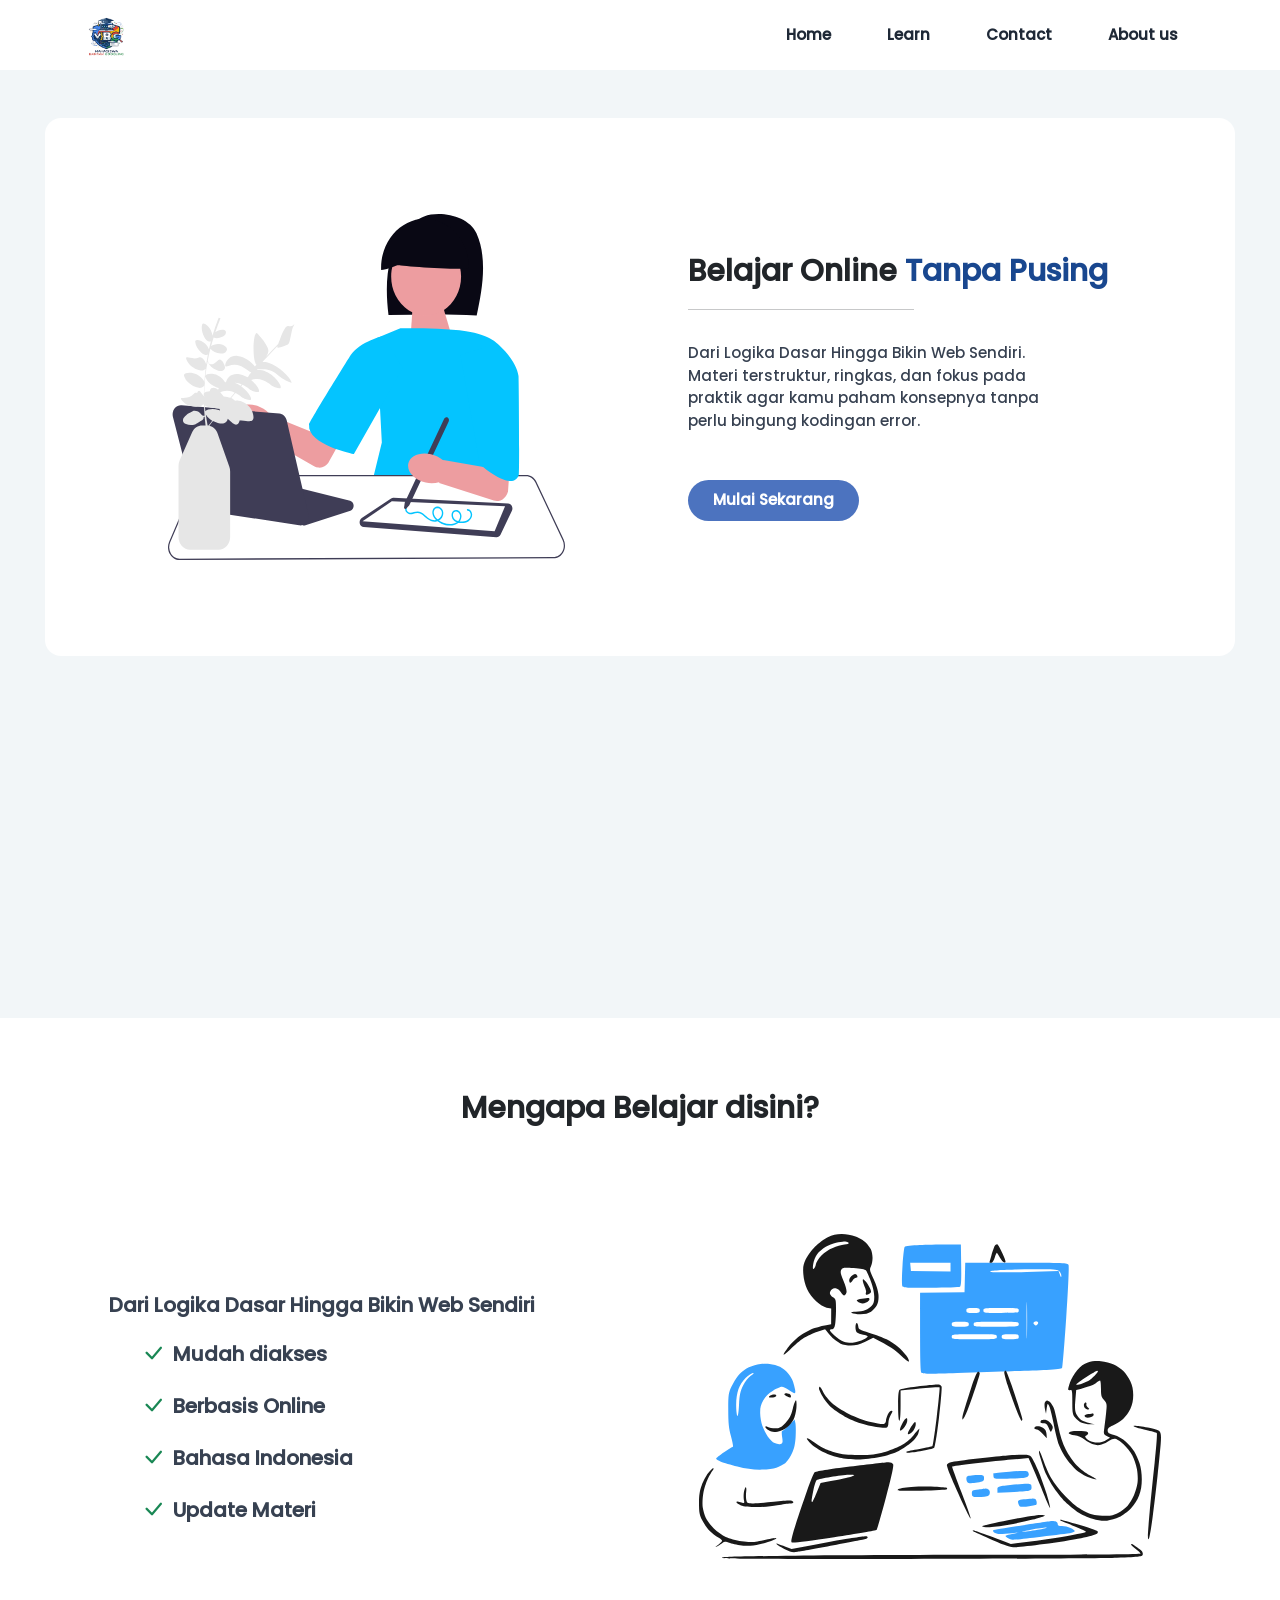
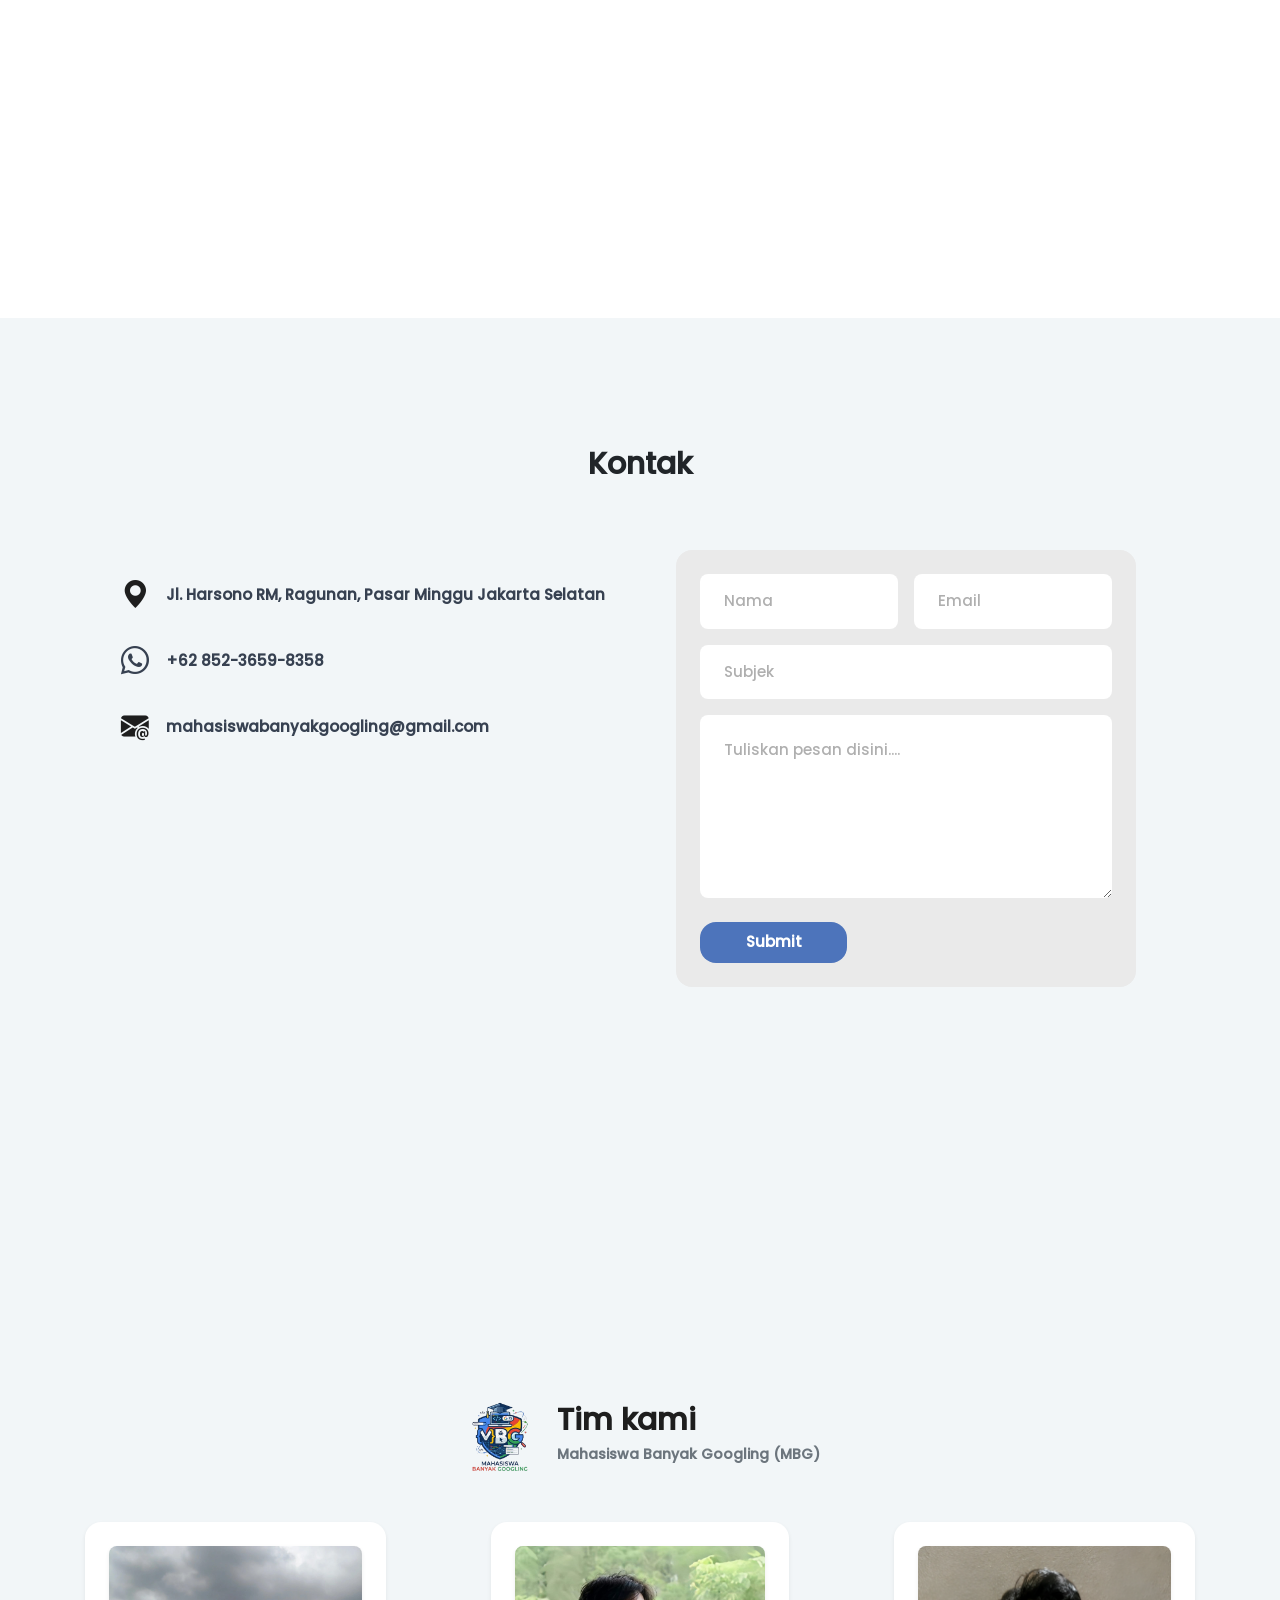
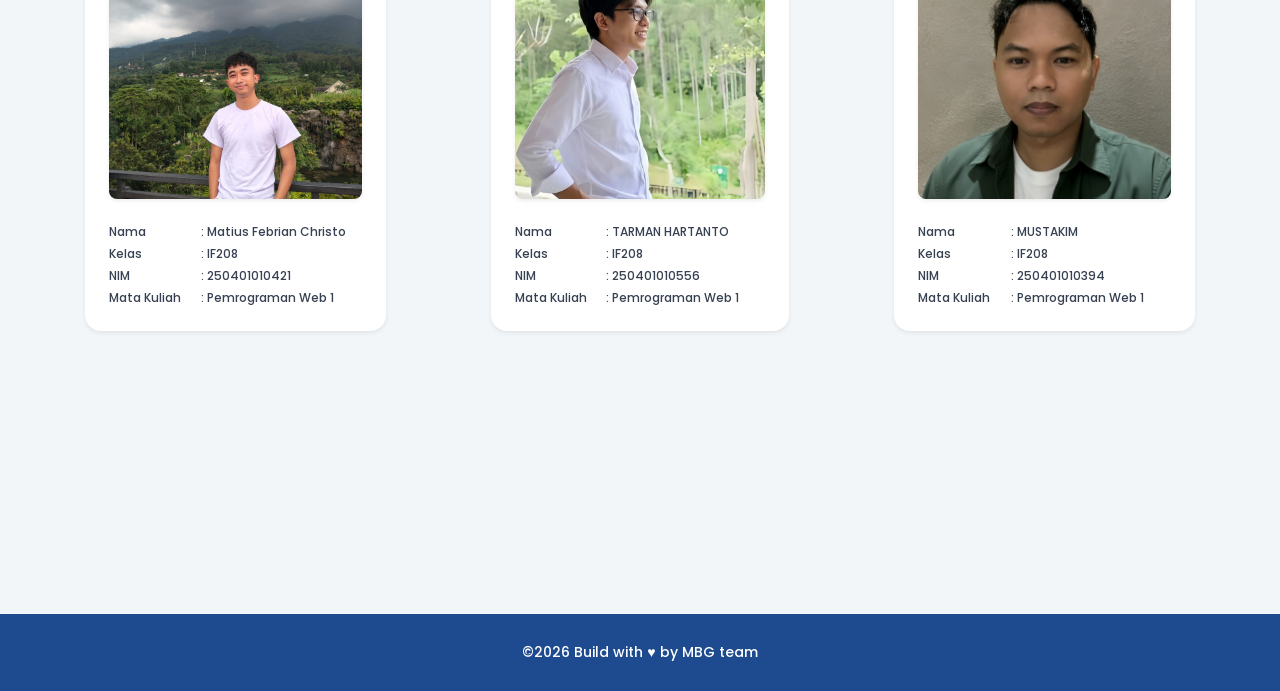
<file: index.html>
<!doctype html>
<html lang="en">

    <head>
        <meta charset="utf-8">
        <meta name="viewport" content="width=device-width, initial-scale=1">
        <title>MBG - Belajar Online Tanpa Pusing!</title>
        <link href="https://cdn.jsdelivr.net/npm/bootstrap@5.3.8/dist/css/bootstrap.min.css" rel="stylesheet"
            integrity="sha384-sRIl4kxILFvY47J16cr9ZwB07vP4J8+LH7qKQnuqkuIAvNWLzeN8tE5YBujZqJLB" crossorigin="anonymous">
        <link rel="stylesheet" href="https://cdn.jsdelivr.net/npm/bootstrap-icons@1.11.3/font/bootstrap-icons.min.css">

        <link rel="stylesheet" href="assets/css/custom.css">

    </head>

    <body>
        <!-- Modal Submit-->
        <div class="modal fade" id="exampleModal" tabindex="-1" aria-labelledby="exampleModalLabel" aria-hidden="true">
        <div class="modal-dialog">
            <div class="modal-content">
            <div class="modal-header">
                <h1 class="modal-title fs-5" id="exampleModalLabel">Perhatian</h1>
                <button type="button" class="btn-close" data-bs-dismiss="modal" aria-label="Close"></button>
            </div>
            <div class="modal-body">
                <p>Mohon lengkapi form terlebih dahulu.</p>
            </div>
            <div class="modal-footer">
                <button type="button" class="btn btn-secondary" data-bs-dismiss="modal">Close</button>
            </div>
            </div>
        </div>
        </div>


        <!-- NAVBAR -->
        <nav class="navbar navbar-expand-lg bg-body-tertiary" style="background-color: white!important;">
            <div class="container">
                <a class="navbar-brand" href="#">
                    <img src="assets/gambar/Logo_MBG.png" alt="Bootstrap" width="50" height="44">
                </a>
                <button class="navbar-toggler" type="button" data-bs-toggle="collapse"
                    data-bs-target="#navbarSupportedContent" aria-controls="navbarSupportedContent" aria-expanded="false"
                    aria-label="Toggle navigation">
                    <span class="navbar-toggler-icon"></span>
                </button>
                <div class="collapse navbar-collapse" id="navbarSupportedContent">
                    <ul class="navbar-nav gap-3 ms-auto mb-2 mb-lg-0">
                        <li class="nav-item">
                            <a class="nav-link" aria-current="page" href="#home">Home</a>
                        </li>
                        <li class="nav-item">
                            <a class="nav-link" aria-current="page" href="learn.html">Learn</a>
                        </li>
                        <li class="nav-item">
                            <a class="nav-link" aria-current="page" href="#kontak">Contact</a>
                        </li>
                        <li class="nav-item">
                            <a class="nav-link" aria-current="page" href="#about">About us</a>
                        </li>
                    </ul>
                </div>
            </div>
        </nav>


        <!-- Konten -->
        <main>

            <!-- HOME -->
            <div id="home" class="mt-5">

                <!-- card belajar online -->
                <div class="bg-white mb-5 mb-md-0 d-flex justify-content-center align-items-center h-100 rounded-4 p-md-5">
                    <div class="row g-0 align-items-center">

                        <!-- Gambar sebelah kiri -->
                        <div class="col-md-6 text-center p-5">
                            <img src="assets/gambar/icon-learning.svg" class="img-fluid object-fit-cover"
                                style="width:397px" alt="Gambar">
                        </div>

                        <!-- Teks dan tombol sebelah kanan -->
                        <div class="col-md-6 p-5">
                            <div class="card-body">
                                <h2 class="card-title">Belajar Online <span style="color: #19478F;">Tanpa Pusing</span></h2>
                                <hr class="my-3 opacity-25" style="width: 50%;">
                                <p class="card-text py-3 text-gray">
                                    Dari Logika Dasar Hingga Bikin Web Sendiri. Materi terstruktur, ringkas, dan fokus pada
                                    praktik agar kamu paham konsepnya tanpa perlu bingung kodingan error.
                                </p>

                                <a href="learn.html"
                                    class="btn btn-warna text-white rounded-pill px-4 py-2 mt-3 btn-start-now">
                                    Mulai Sekarang
                                </a>
                            </div>
                        </div>

                    </div>
                </div>
            </div>

            <!-- KENAPA BELAJAR DISINI -->
            <div id="reason">
                <div class="pt-5 py-5">
                    <div class="row g-0 align-items-center py-4">
                        <div class="col-md-12 text-center mb-5">
                            <h3>Mengapa Belajar disini?</h3>
                        </div>

                        <!-- text -->
                        <div class="d-flex align-items-center mt-5 px-md-5 flex-md-row flex-column">
                            <div class="mt-4 col-md-6 col-sm-12 content">
                                <div class="align-items-left">
                                    <p class="fw-semibold mb-3">
                                        Dari Logika Dasar Hingga Bikin Web Sendiri
                                    </p>

                                    <ul class="text-left mb-0 fw-semibold">
                                        <li class="d-flex align-items-center mb-3">
                                            <i class="bi bi-check-lg text-success fs-4 me-2"></i>
                                            <span>Mudah diakses</span>
                                        </li>

                                        <li class="d-flex align-items-center mb-3">
                                            <i class="bi bi-check-lg text-success fs-4 me-2"></i>
                                            <span>Berbasis Online</span>
                                        </li>

                                        <li class="d-flex align-items-center mb-3">
                                            <i class="bi bi-check-lg text-success fs-4 me-2"></i>
                                            <span>Bahasa Indonesia</span>
                                        </li>

                                        <li class="d-flex align-items-center">
                                            <i class="bi bi-check-lg text-success fs-4 me-2"></i>
                                            <span>Update Materi</span>
                                        </li>
                                    </ul>
                                </div>
                            </div>


                            <!-- gambar icon -->
                            <div class="text-center col-md-6 mt-5 mt-md-0">
                                <img src="assets/gambar/teamwork.svg" class="img-fluid object-fit-cover"
                                    style="width:462px;" alt="Gambar">
                            </div>
                        </div>

                    </div>
                </div>
            </div>

            <!-- KONTAK -->
            <div class="kontak px-md-5 mx-sm-4 px-2" id="kontak">
                <div class="kontak-title mt-5 py-4 px-md-5">
                    <h3 class="mb-5 mt-5 pt-2">Kontak</h3>
                    <div class="row mt-5">
                        <div class="col-md-6 mb-5 mb-md-0">
                            <div class="d-flex flex-column gap-4 fw-semibold text-gray text-small">
                                <!-- Alamat -->
                                <div class="d-flex align-items-center mt-5">
                                    <i class="bi bi-geo-alt-fill fs-3 text-dark me-3" style="width: 30px;"></i>
                                    <span>Jl. Harsono RM, Ragunan, Pasar Minggu Jakarta Selatan</span>
                                </div>

                                <!-- Telepon / WhatsApp -->
                                <div class="d-flex align-items-center">
                                    <i class="bi bi-whatsapp fs-3 text-gray me-3" style="width: 30px;"></i>
                                    <span>+62 852-3659-8358</span>
                                </div>

                                <!-- Email -->
                                <div class="d-flex align-items-center">
                                    <i class="bi bi-envelope-at-fill fs-3 text-dark me-3" style="width: 30px;"></i>
                                    <span>mahasiswabanyakgoogling@gmail.com</span>
                                </div>
                            </div>

                        </div>
                        <div class="col-md-6 col-sm-12">
                            <div class="p-md-4 rounded-4">
                                <form class="form-contact p-4 rounded-4" id="contact_form">
                                    <!-- Baris Nama dan Email -->
                                    <div class="row g-3 mb-3">
                                        <div class="col-md-6">
                                            <input type="text"
                                                id="nama"
                                                name="nama"
                                                class="form-control border-0 py-3 px-4 rounded-3 text-secondary"
                                                placeholder="Nama">
                                        </div>
                                        <div class="col-md-6">
                                            <input type="email"
                                                id="email"
                                                name="email"
                                                class="form-control border-0 py-3 px-4 rounded-3 text-secondary"
                                                placeholder="Email">
                                        </div>
                                    </div>

                                    <!-- Baris Subjek -->
                                    <div class="mb-3">
                                        <input type="text"
                                            id="subjek"
                                            name="subjek"
                                            class="form-control border-0 py-3 px-4 rounded-3 text-secondary"
                                            placeholder="Subjek">
                                    </div>

                                    <!-- Baris Pesan -->
                                    <div class="mb-4">
                                        <textarea class="form-control border-0 p-4 rounded-3 text-secondary" rows="6"
                                            id="pesan"
                                            name="pesan"
                                            placeholder="Tuliskan pesan disini...."></textarea>
                                    </div>

                                    <!-- Tombol Submit -->
                                    <div>
                                        <button type="submit"
                                            class="btn btn-submit d-flex justify-content-center text-white rounded-4 px-4 py-2">Submit</button>
                                    </div>
                                </form>
                            </div>
                        </div>
                    </div>
                </div>
            </div>


            <!-- Tim Kami -->
            <div class="about" id="about">
                <div class="d-flex align-items-center justify-content-center mb-5 mt-5 title-team">
                    <img src="assets/gambar/Logo_MBG.png" alt="Logo MBG" class="me-3" style="width: 80px;">
                    <div>
                        <h2 class="fw-bold mb-0 text-extra-bold">Tim kami</h2>
                        <small class="text-secondary fw-semibold">Mahasiswa Banyak Googling (MBG)</small>
                    </div>
                </div>

                <!-- Row Kartu Anggota Tim -->
                <div class="row g-4 justify-content-center anggota-tim">

                    <!-- Card 1 -->
                    <div class="col-lg-4 col-md-6 px-2 d-flex justify-content-center">
                        <div class="card border-0 shadow-sm rounded-4 p-4 bg-white">
                            <!-- Placeholder Foto -->
                            <img src="assets/foto/febri.jpeg" class="img-fluid rounded-3 shadow-sm" alt="Foto tim Febri">
                            <!-- Detail Informasi -->
                            <div class="fw-medium pt-4 text-gray identitas align-items-left">
                                <div class="row mb-1">
                                    <div class="col-4 text-nowrap">Nama</div>
                                    <div class="col-8">: Matius Febrian Christo</div>
                                </div>
                                <div class="row mb-1">
                                    <div class="col-4 text-nowrap">Kelas</div>
                                    <div class="col-8">: IF208</div>
                                </div>
                                <div class="row mb-1">
                                    <div class="col-4 text-nowrap">NIM</div>
                                    <div class="col-8">: 250401010421</div>
                                </div>
                                <div class="row">
                                    <div class="col-4 text-nowrap">Mata Kuliah</div>
                                    <div class="col-8">: Pemrograman Web 1</div>
                                </div>
                            </div>
                        </div>
                    </div>

                    <!-- Card 2 -->
                    <div class="col-lg-4 col-md-6 px-2 d-flex justify-content-center">
                        <div class="card border-0 shadow-sm rounded-4 p-4 bg-white ">
                            <!-- Placeholder Foto -->
                            <img src="assets/foto/tarman.jpeg" class="img-fluid rounded-3 shadow-sm" alt="Foto tim Tarman">
                            <!-- Detail Informasi -->
                            <div class=" fw-medium pt-4 text-gray identitas align-items-left">
                                <div class="row mb-1">
                                    <div class="col-4 text-nowrap">Nama</div>
                                    <div class="col-8">: TARMAN HARTANTO</div>
                                </div>
                                <div class="row mb-1">
                                    <div class="col-4 text-nowrap">Kelas</div>
                                    <div class="col-8">: IF208</div>
                                </div>
                                <div class="row mb-1">
                                    <div class="col-4 text-nowrap">NIM</div>
                                    <div class="col-8">: 250401010556</div>
                                </div>
                                <div class="row">
                                    <div class="col-4 text-nowrap">Mata Kuliah</div>
                                    <div class="col-8">: Pemrograman Web 1</div>
                                </div>
                            </div>
                        </div>
                    </div>

                    <!-- Card 3 -->
                    <div class="col-lg-4 col-md-6 px-2 d-flex justify-content-center">
                        <div class="card border-0 shadow-sm rounded-4 p-4 bg-white">
                            <!-- Placeholder Foto -->
                            <img src="assets/foto/Mustakim.png" class="img-fluid rounded-3 shadow-sm"
                                alt="Foto tim Mustakim">
                            <!-- Detail Informasi -->
                            <div class="fw-medium pt-4 text-gray identitas align-items-left">
                                <div class="row mb-1">
                                    <div class="col-4 text-nowrap">Nama</div>
                                    <div class="col-8">: MUSTAKIM</div>
                                </div>
                                <div class="row mb-1">
                                    <div class="col-4 text-nowrap">Kelas</div>
                                    <div class="col-8">: IF208</div>
                                </div>
                                <div class="row mb-1">
                                    <div class="col-4 text-nowrap">NIM</div>
                                    <div class="col-8">: 250401010394</div>
                                </div>
                                <div class="row">
                                    <div class="col-4 text-nowrap">Mata Kuliah</div>
                                    <div class="col-8">: Pemrograman Web 1</div>
                                </div>
                            </div>
                        </div>
                    </div>

                </div>
            </div>


        </main>
        <!-- end konten -->


        <footer class="text-white mt-5 mt-lg-0 footer-bg text-center py-3 align-items-center d-flex justify-content-center">
            <p class="mb-0 small">©2026 Build with ♥ by MBG team</p>
        </footer>


        <script src="https://cdn.jsdelivr.net/npm/bootstrap@5.3.8/dist/js/bootstrap.bundle.min.js"
            integrity="sha384-FKyoEForCGlyvwx9Hj09JcYn3nv7wiPVlz7YYwJrWVcXK/BmnVDxM+D2scQbITxI"
            crossorigin="anonymous"></script>
    </body>
<!-- IMPORT JS -->
<script src="assets/js/main.js"></script>
</html>
</file>
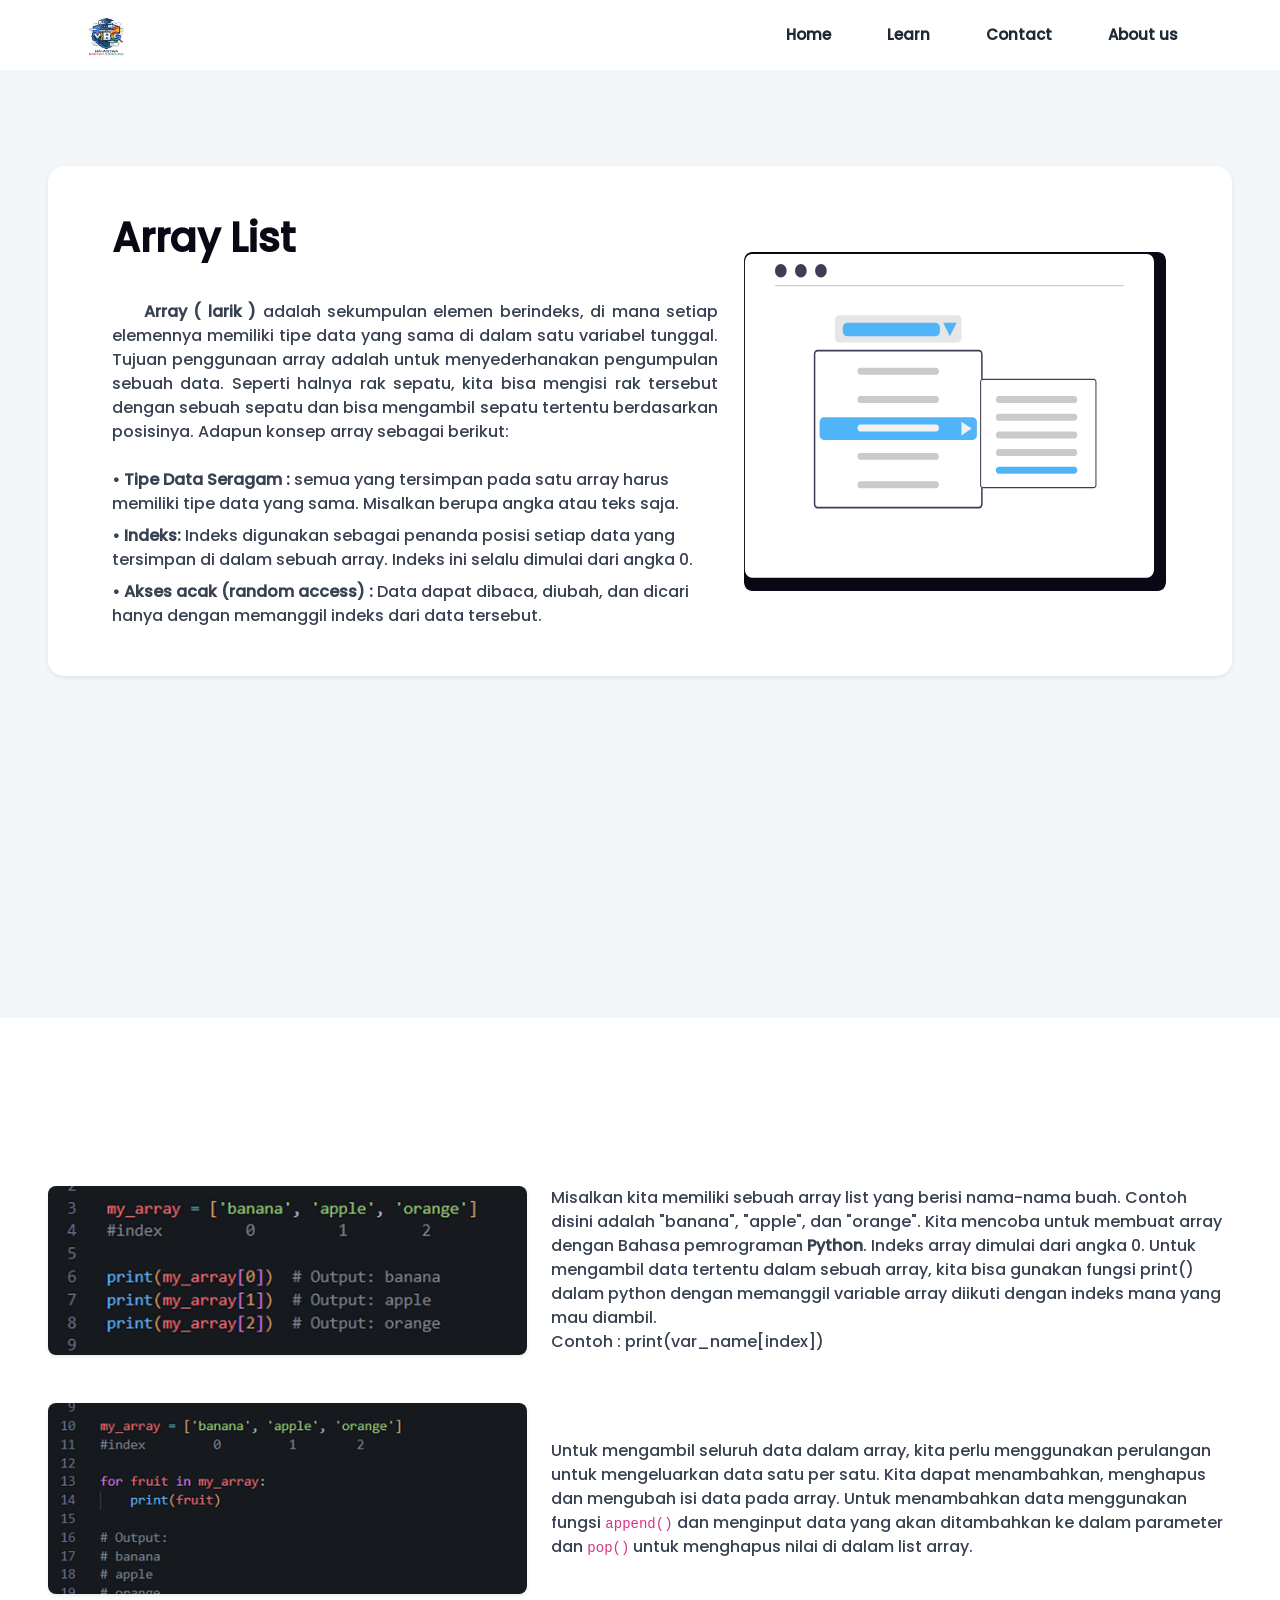
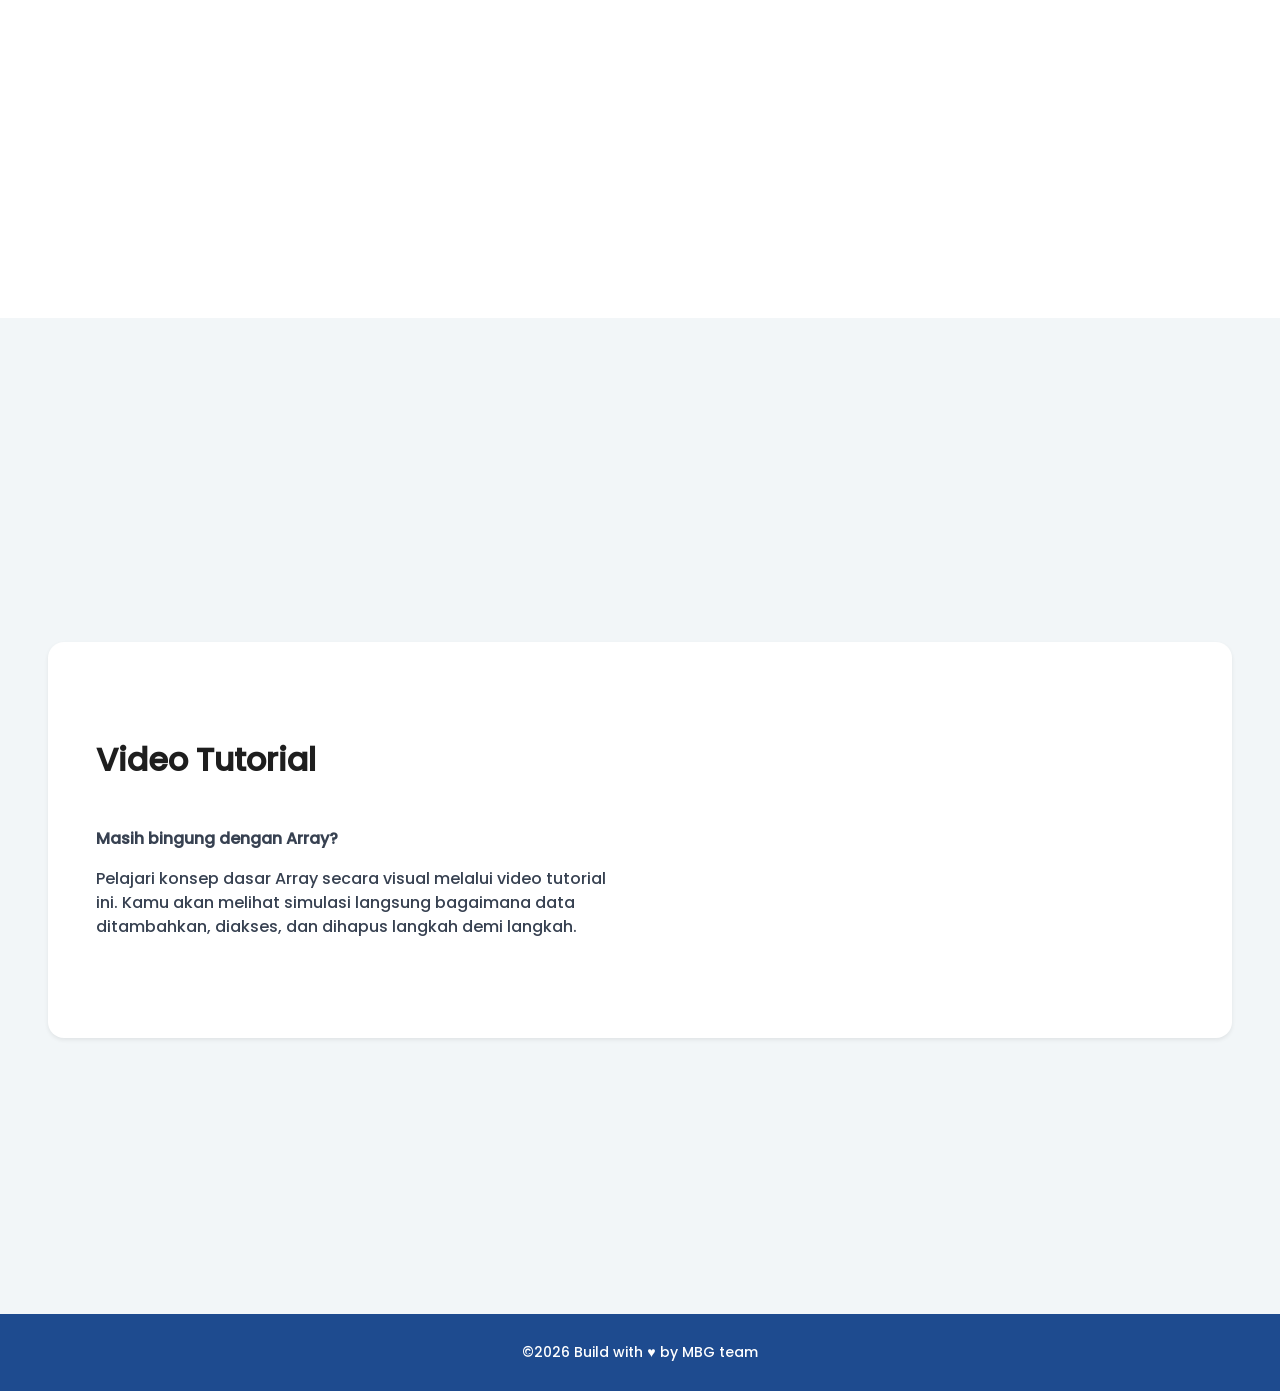
<file: belajar-array.html>
<!doctype html>
<html lang="en">
  <head>
    <meta charset="utf-8">
    <meta name="viewport" content="width=device-width, initial-scale=1">
    <title>Belajar Array - Belajar Online Tanpa Pusing!</title>
    <link href="https://cdn.jsdelivr.net/npm/bootstrap@5.3.8/dist/css/bootstrap.min.css" rel="stylesheet" integrity="sha384-sRIl4kxILFvY47J16cr9ZwB07vP4J8+LH7qKQnuqkuIAvNWLzeN8tE5YBujZqJLB" crossorigin="anonymous">
    <link rel="stylesheet" href="https://cdn.jsdelivr.net/npm/bootstrap-icons@1.11.3/font/bootstrap-icons.min.css">
    <link rel="stylesheet" href="assets/css/custom.css">

  </head>
  <body>


        <!-- NAVBAR -->
        <nav class="navbar navbar-expand-lg bg-body-tertiary" style="background-color: white!important;">
            <div class="container">
                <a class="navbar-brand" href="#">
                    <img src="assets/gambar/Logo_MBG.png" alt="Bootstrap" width="50" height="44">
                </a>
                <button class="navbar-toggler" type="button" data-bs-toggle="collapse"
                    data-bs-target="#navbarSupportedContent" aria-controls="navbarSupportedContent" aria-expanded="false"
                    aria-label="Toggle navigation">
                    <span class="navbar-toggler-icon"></span>
                </button>
                <div class="collapse navbar-collapse" id="navbarSupportedContent">
                    <ul class="navbar-nav gap-3 ms-auto mb-2 mb-lg-0">
                        <li class="nav-item">
                            <a class="nav-link" aria-current="page" href="index.html#home">Home</a>
                        </li>
                        <li class="nav-item">
                            <a class="nav-link" aria-current="page" href="learn.html">Learn</a>
                        </li>
                        <li class="nav-item">
                            <a class="nav-link" aria-current="page" href="index.html#kontak">Contact</a>
                        </li>
                        <li class="nav-item">
                            <a class="nav-link" aria-current="page" href="index.html#about">About us</a>
                        </li>
                    </ul>
                </div>
            </div>
        </nav>




    <!-- MAIN konten -->
    <main>

        <!-- Array List Intro -->
        <div class="mt-5 py-5 mx-md-5 mx-2 min-vh-100" id="array-list">
            <div class="card border-0 shadow-sm rounded-4 p-4 p-md-5 mb-5 bg-white">
                <div class="row align-items-center g-4 px-3">
                    <div class="col-lg-7">
                        <h1 class="text-extra-bold text-darker mb-3">Array List</h1>
                        <p class="text-gray leading-relaxed mb-4 indent">
                            <strong>Array ( larik )</strong> adalah sekumpulan elemen berindeks, di mana setiap elemennya memiliki tipe data yang sama di dalam satu variabel tunggal. Tujuan penggunaan array adalah untuk menyederhanakan pengumpulan sebuah data. Seperti halnya rak sepatu, kita bisa mengisi rak tersebut dengan sebuah sepatu dan bisa mengambil sepatu tertentu berdasarkan posisinya. Adapun konsep array sebagai berikut:
                        </p>
                        <ul class="list-unstyled text-gray mb-0">
                            <li class="mb-2"><strong>• Tipe Data Seragam :</strong> semua yang tersimpan pada satu array harus memiliki tipe data yang sama. Misalkan berupa angka atau teks saja.</li>
                            <li class="mb-2"><strong>• Indeks:</strong> Indeks digunakan sebagai penanda posisi setiap data yang tersimpan di dalam sebuah array. Indeks ini selalu dimulai dari angka 0.</li>
                            <li><strong>• Akses acak (random access) :</strong> Data dapat dibaca, diubah, dan dicari hanya dengan memanggil indeks dari data tersebut.</li>
                        </ul>
                    </div>
                    <div class="col-lg-5 text-center">                    
                        <img src="assets/gambar/ilustrasi.svg" class="img-fluid rounded-3" style="height: 339px;" alt="Ilustrasi">
                    </div>
                </div>
            </div>
        </div>

        <!-- Contoh Kode & Penjelasan -->
        <div id="penjelasan-array" class="bg-white min-vh-100 py-5">
            <div class="d-flex flex-column gap-4 mb-5 mx-5 my-5">
                
                <!-- Dummy Gambar Kode 1 -->
                <div class="row align-items-center g-4 mt-5 mb-4">
                    <div class="col-lg-5">                   
                        <img src="assets/konten/array/image 1.png" class="img-fluid rounded-3 shadow-sm" alt="Code 1">
                    </div>
                    <div class="col-lg-7">
                        <p class="text-gray leading-relaxed mb-0">
                            Misalkan kita memiliki sebuah array list yang berisi nama-nama buah. Contoh disini adalah "banana", "apple", dan "orange". Kita mencoba untuk membuat array dengan Bahasa pemrograman <strong>Python</strong>. Indeks array dimulai dari angka 0. Untuk mengambil data tertentu dalam sebuah array, kita bisa gunakan fungsi print() dalam python dengan memanggil variable array diikuti dengan indeks mana yang mau diambil.<br>
                            Contoh : print(var_name[index])
                        </p>
                    </div>
                </div>
    
                <!-- Dummy Gambar Kode 2 -->
                <div class="row align-items-center g-4 mt-5x">
                    <div class="col-lg-5">
                       <img src="assets/konten/array/image 2.png" class="img-fluid rounded-3 shadow-sm" alt="Code 2">
                    </div>
                    <div class="col-lg-7">
                        <p class="text-gray leading-relaxed mb-0">
                            Untuk mengambil seluruh data dalam array, kita perlu menggunakan perulangan untuk mengeluarkan data satu per satu. Kita dapat menambahkan, menghapus dan mengubah isi data pada array. Untuk menambahkan data menggunakan fungsi <code>append()</code> dan menginput data yang akan ditambahkan ke dalam parameter dan <code>pop()</code> untuk menghapus nilai di dalam list array.
                        </p>
                    </div>
                </div>
            </div>
        </div>

        <!-- Video Tutorial -->
        <div class="min-vh-100 m-2 m-md-5 d-flex justify-content-center align-items-center">

            <div class="card border-0 shadow-sm rounded-4 p-5 p-md-5 bg-white mt-5">
                <div class="row align-items-center g-4">
                    <div class="col-lg-6">
                        <h2 class="fw-bold text-dark mb-5">Video Tutorial</h2>
                        <p class="text-gray fw-semibold mb-3">Masih bingung dengan Array?</p>
                        <p class="text-gray leading-relaxed mb-0">
                            Pelajari konsep dasar Array secara visual melalui video tutorial ini. Kamu akan melihat simulasi langsung bagaimana data ditambahkan, diakses, dan dihapus langkah demi langkah.
                        </p>    
                    </div>
                    <div class="col-lg-6 ">
                        <div class="ratio ratio-16x9">
                            <iframe
    
                                src="https://www.youtube.com/embed/4BrZI4T_Kak"
                                title="YouTube video player"
                                referrerpolicy="strict-origin-when-cross-origin"
                                allow="accelerometer; autoplay; clipboard-write; encrypted-media; gyroscope; picture-in-picture; web-share"
                                allowfullscreen>
                            </iframe>

                        </div>
                    </div>
                </div>
            </div>
        </div>

    </main> 


        <!-- bagian footer -->
        <footer class="text-white mt-5 mt-lg-0 footer-bg text-center py-3 align-items-center d-flex justify-content-center">
            <p class="mb-0 small">©2026 Build with ♥ by MBG team</p>
        </footer>


    <script src="https://cdn.jsdelivr.net/npm/bootstrap@5.3.8/dist/js/bootstrap.bundle.min.js" integrity="sha384-FKyoEForCGlyvwx9Hj09JcYn3nv7wiPVlz7YYwJrWVcXK/BmnVDxM+D2scQbITxI" crossorigin="anonymous"></script>
  </body>
</html>
</file>
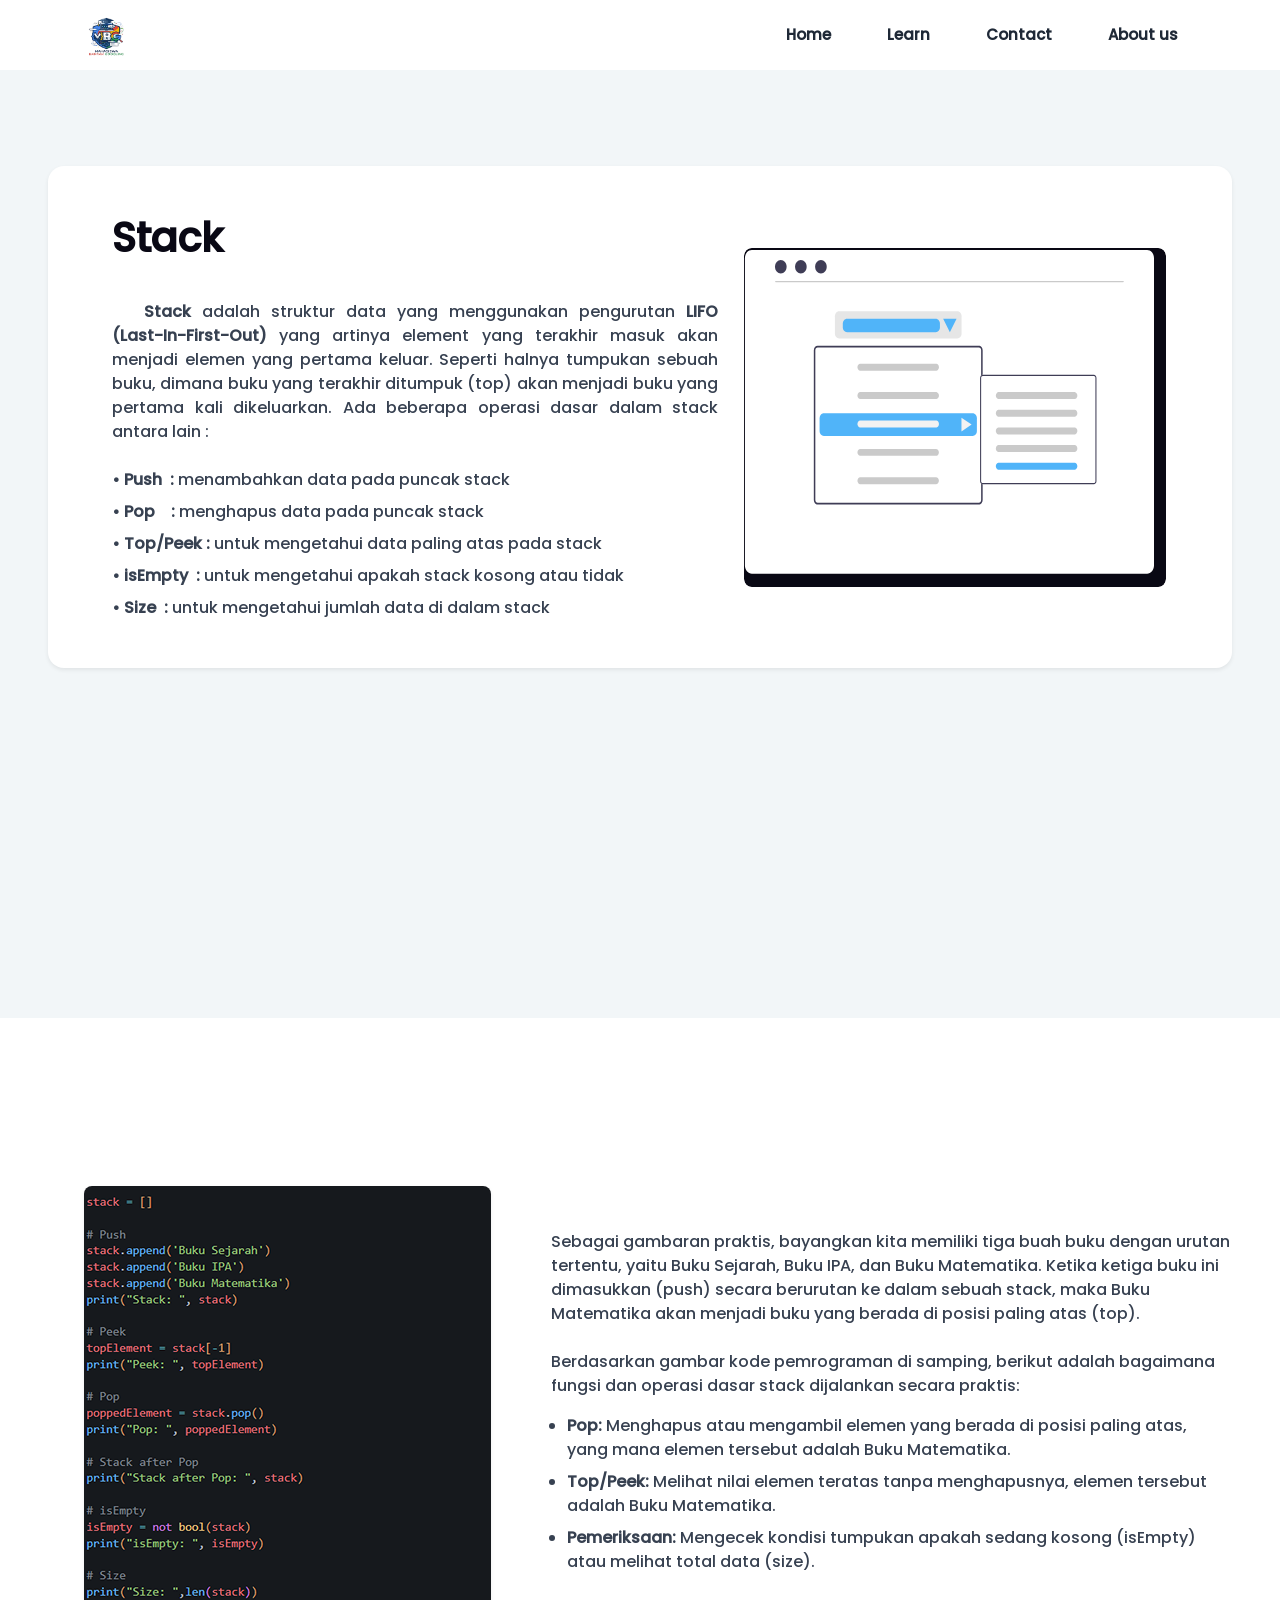
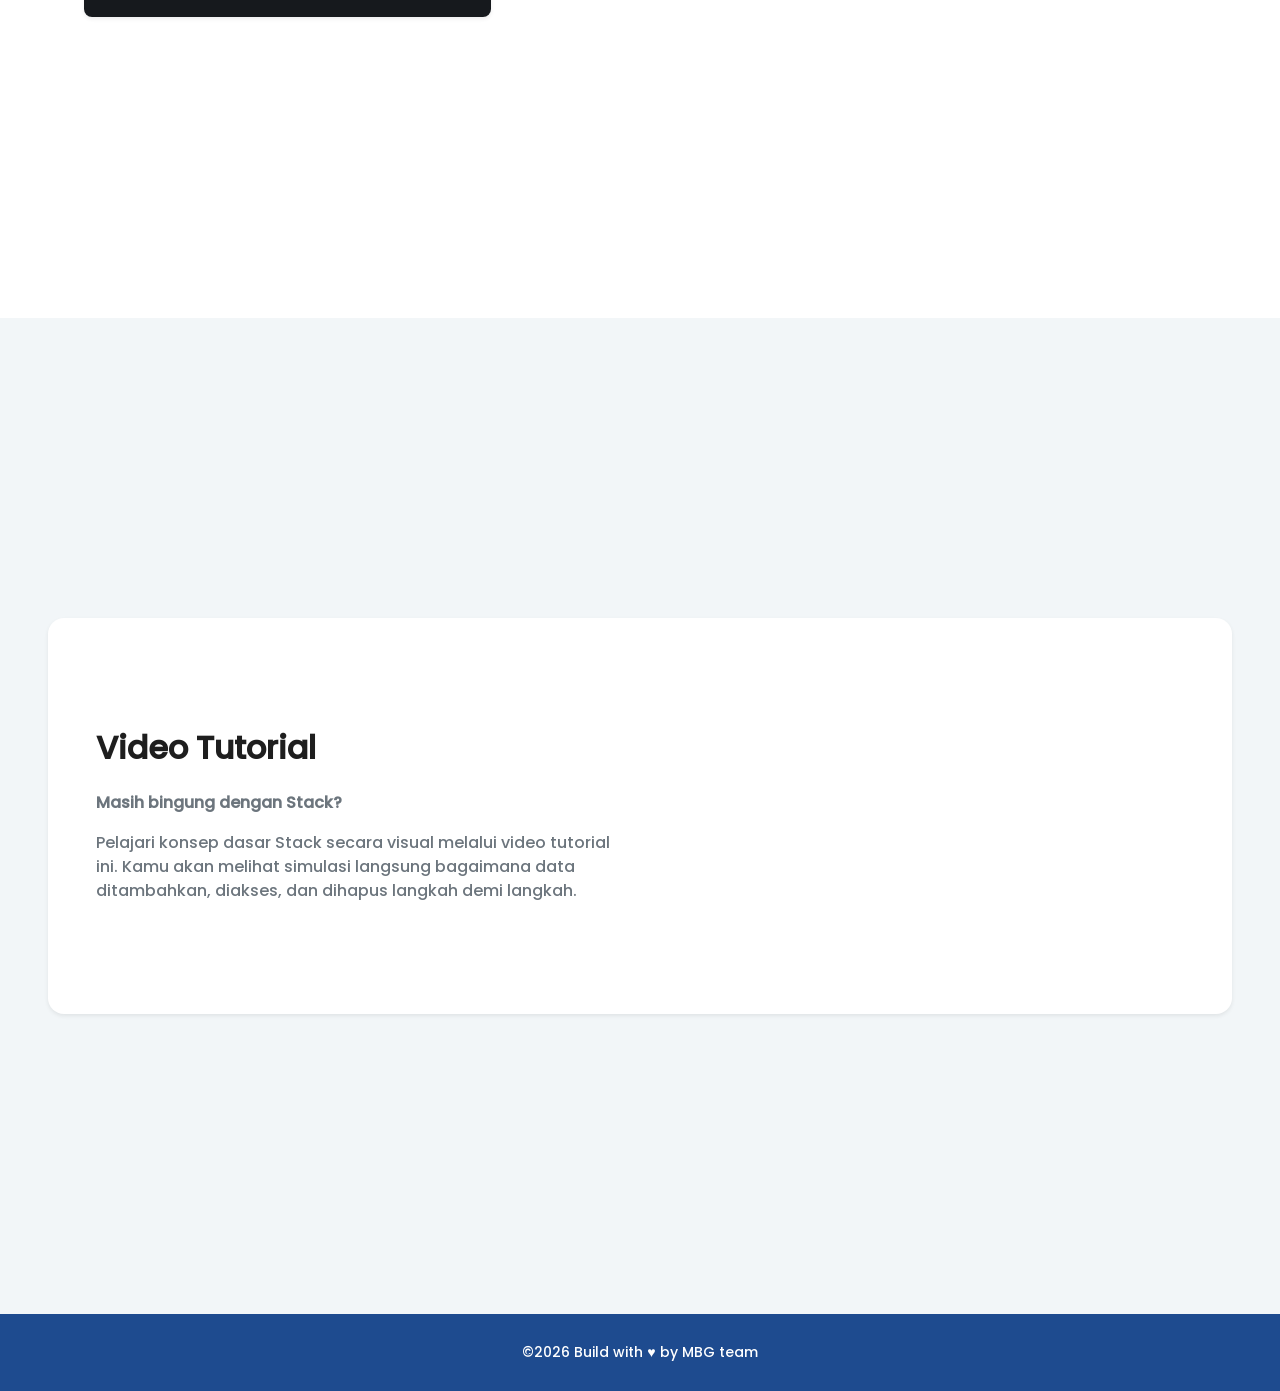
<file: belajar-stack.html>
<!doctype html>
<html lang="en">
  <head>
    <meta charset="utf-8">
    <meta name="viewport" content="width=device-width, initial-scale=1">
    <title>Belajar Stack - Belajar Online Tanpa Pusing!</title>
    <link href="https://cdn.jsdelivr.net/npm/bootstrap@5.3.8/dist/css/bootstrap.min.css" rel="stylesheet" integrity="sha384-sRIl4kxILFvY47J16cr9ZwB07vP4J8+LH7qKQnuqkuIAvNWLzeN8tE5YBujZqJLB" crossorigin="anonymous">
    <link rel="stylesheet" href="https://cdn.jsdelivr.net/npm/bootstrap-icons@1.11.3/font/bootstrap-icons.min.css">
    <link rel="stylesheet" href="assets/css/custom.css">

  </head>
  <body>


        <!-- NAVBAR -->
        <nav class="navbar navbar-expand-lg bg-body-tertiary" style="background-color: white!important;">
            <div class="container">
                <a class="navbar-brand" href="#">
                    <img src="assets/gambar/Logo_MBG.png" alt="Bootstrap" width="50" height="44">
                </a>
                <button class="navbar-toggler" type="button" data-bs-toggle="collapse"
                    data-bs-target="#navbarSupportedContent" aria-controls="navbarSupportedContent" aria-expanded="false"
                    aria-label="Toggle navigation">
                    <span class="navbar-toggler-icon"></span>
                </button>
                <div class="collapse navbar-collapse" id="navbarSupportedContent">
                    <ul class="navbar-nav gap-3 ms-auto mb-2 mb-lg-0">
                        <li class="nav-item">
                            <a class="nav-link" aria-current="page" href="index.html#home">Home</a>
                        </li>
                        <li class="nav-item">
                            <a class="nav-link" aria-current="page" href="learn.html">Learn</a>
                        </li>
                        <li class="nav-item">
                            <a class="nav-link" aria-current="page" href="index.html#kontak">Contact</a>
                        </li>
                        <li class="nav-item">
                            <a class="nav-link" aria-current="page" href="index.html#about">About us</a>
                        </li>
                    </ul>
                </div>
            </div>
        </nav>



    <!-- MAIN konten -->
    <main>

        <!-- Array List Intro -->
        <div id="stack-list" class="mt-5 py-5 mx-md-5 mx-2 min-vh-100">
            <div class="card border-0 shadow-sm rounded-4 p-4 p-md-5 mb-5 bg-white">
                <div class="row align-items-center g-4 px-3">
                    <div class="col-lg-7">
                        <h1 class="text-extra-bold text-darker mb-3">Stack</h1>
                       <div class="text-gray leading-relaxed">
                            <p class="mb-4 indent">
                                <strong>Stack</strong> adalah struktur data yang menggunakan pengurutan <strong>LIFO (Last-In-First-Out)</strong> 
                                yang artinya element yang terakhir masuk akan menjadi elemen yang pertama keluar. 
                                Seperti halnya tumpukan sebuah buku, dimana buku yang terakhir ditumpuk (top) akan 
                                menjadi buku yang pertama kali dikeluarkan. Ada beberapa operasi dasar dalam stack antara lain :
                            </p>
    
                            <ul class="list-unstyled mb-0">
                                <li class="mb-2">
                                    <strong>• Push &nbsp;:</strong> menambahkan data pada puncak stack
                                </li>
                                <li class="mb-2">
                                    <strong>• Pop &nbsp;&nbsp;&nbsp;:</strong> menghapus data pada puncak stack
                                </li>
                                <li class="mb-2">
                                    <strong>• Top/Peek :</strong> untuk mengetahui data paling atas pada stack
                                </li>
                                <li class="mb-2">
                                    <strong>• isEmpty &nbsp;:</strong> untuk mengetahui apakah stack kosong atau tidak
                                </li>
                                <li>
                                    <strong>• Size &nbsp;:</strong> untuk mengetahui jumlah data di dalam stack
                                </li>
                            </ul>
                        </div>
                    </div>
                    <div class="col-lg-5 text-center">                    
                        <img src="assets/gambar/ilustrasi.svg   " class="img-fluid rounded-3" alt="Ilustrasi">
                    </div>
                </div>
            </div>
        </div>

        <!-- Contoh Kode & Penjelasan -->
        <div id="penjelasan-stack" class="bg-white min-vh-100 py-5">
            <div class="d-flex flex-column gap-4 mb-5 mx-5 my-5">
                
                <!-- Dummy Gambar Kode 1 -->
                <div class="row align-items-center g-4 mt-5 mb-4">
                    <div class="col-lg-5 text-center">                   
                        <img src="assets/konten/stack/image 1.png" class="img-fluid rounded-3 shadow-sm" alt="Code 1">
                    </div>
                    <div class="col-lg-7">
                        <div class="text-gray leading-relaxed">
                            <p class="mb-4">
                                Sebagai gambaran praktis, bayangkan kita memiliki tiga buah buku dengan urutan tertentu, yaitu Buku Sejarah, Buku IPA, dan Buku Matematika. Ketika ketiga buku ini dimasukkan (push) secara berurutan ke dalam sebuah stack, maka Buku Matematika akan menjadi buku yang berada di posisi paling atas (top).
                            </p>
    
                            <p class="mb-3">
                                Berdasarkan gambar kode pemrograman di samping, berikut adalah bagaimana fungsi dan operasi dasar stack dijalankan secara praktis:
                            </p>
    
                            <ul class="mb-0 ps-3">
                                <li class="mb-2">
                                    <strong>Pop:</strong> Menghapus atau mengambil elemen yang berada di posisi paling atas, yang mana elemen tersebut adalah Buku Matematika.
                                </li>
                                <li class="mb-2">
                                    <strong>Top/Peek:</strong> Melihat nilai elemen teratas tanpa menghapusnya, elemen tersebut adalah Buku Matematika.
                                </li>
                                <li>
                                    <strong>Pemeriksaan:</strong> Mengecek kondisi tumpukan apakah sedang kosong (isEmpty) atau melihat total data (size).
                                </li>
                            </ul>
                        </div>
                    </div>
                </div>
               
    
            </div>
        </div>

        <!--  Video Tutorial -->
        <div class="min-vh-100 m-2 m-md-5 d-flex justify-content-center align-items-center">
            <div class="card border-0 shadow-sm rounded-4 p-4 p-md-5 bg-white">
                <div class="row align-items-center g-4">
                    <div class="col-lg-6">
                        <h2 class="fw-bold text-dark mb-4">Video Tutorial</h2>
                        <p class="text-secondary fw-semibold mb-3">Masih bingung dengan Stack?</p>
                        <p class="text-secondary leading-relaxed mb-0">
                            Pelajari konsep dasar Stack secara visual melalui video tutorial ini. Kamu akan melihat simulasi langsung bagaimana data ditambahkan, diakses, dan dihapus langkah demi langkah.
                        </p>
                    </div>
                    <div class="col-lg-6">
                        <div class="ratio ratio-16x9">
                            <iframe
                                src="https://www.youtube.com/embed/SOWgfboxht4"
                                title="YouTube video player"
                                referrerpolicy="strict-origin-when-cross-origin"
                                allow="accelerometer; autoplay; clipboard-write; encrypted-media; gyroscope; picture-in-picture; web-share"
                                allowfullscreen>
                            </iframe>
                        </div>
                    </div>
                </div>
            </div>
        </div>

    </main> 

        <!-- bagian footer -->
        <footer class="text-white mt-5 mt-lg-0 footer-bg text-center py-3 align-items-center d-flex justify-content-center">
            <p class="mb-0 small">©2026 Build with ♥ by MBG team</p>
        </footer>


    <script src="https://cdn.jsdelivr.net/npm/bootstrap@5.3.8/dist/js/bootstrap.bundle.min.js" integrity="sha384-FKyoEForCGlyvwx9Hj09JcYn3nv7wiPVlz7YYwJrWVcXK/BmnVDxM+D2scQbITxI" crossorigin="anonymous"></script>
  </body>
</html>
</file>
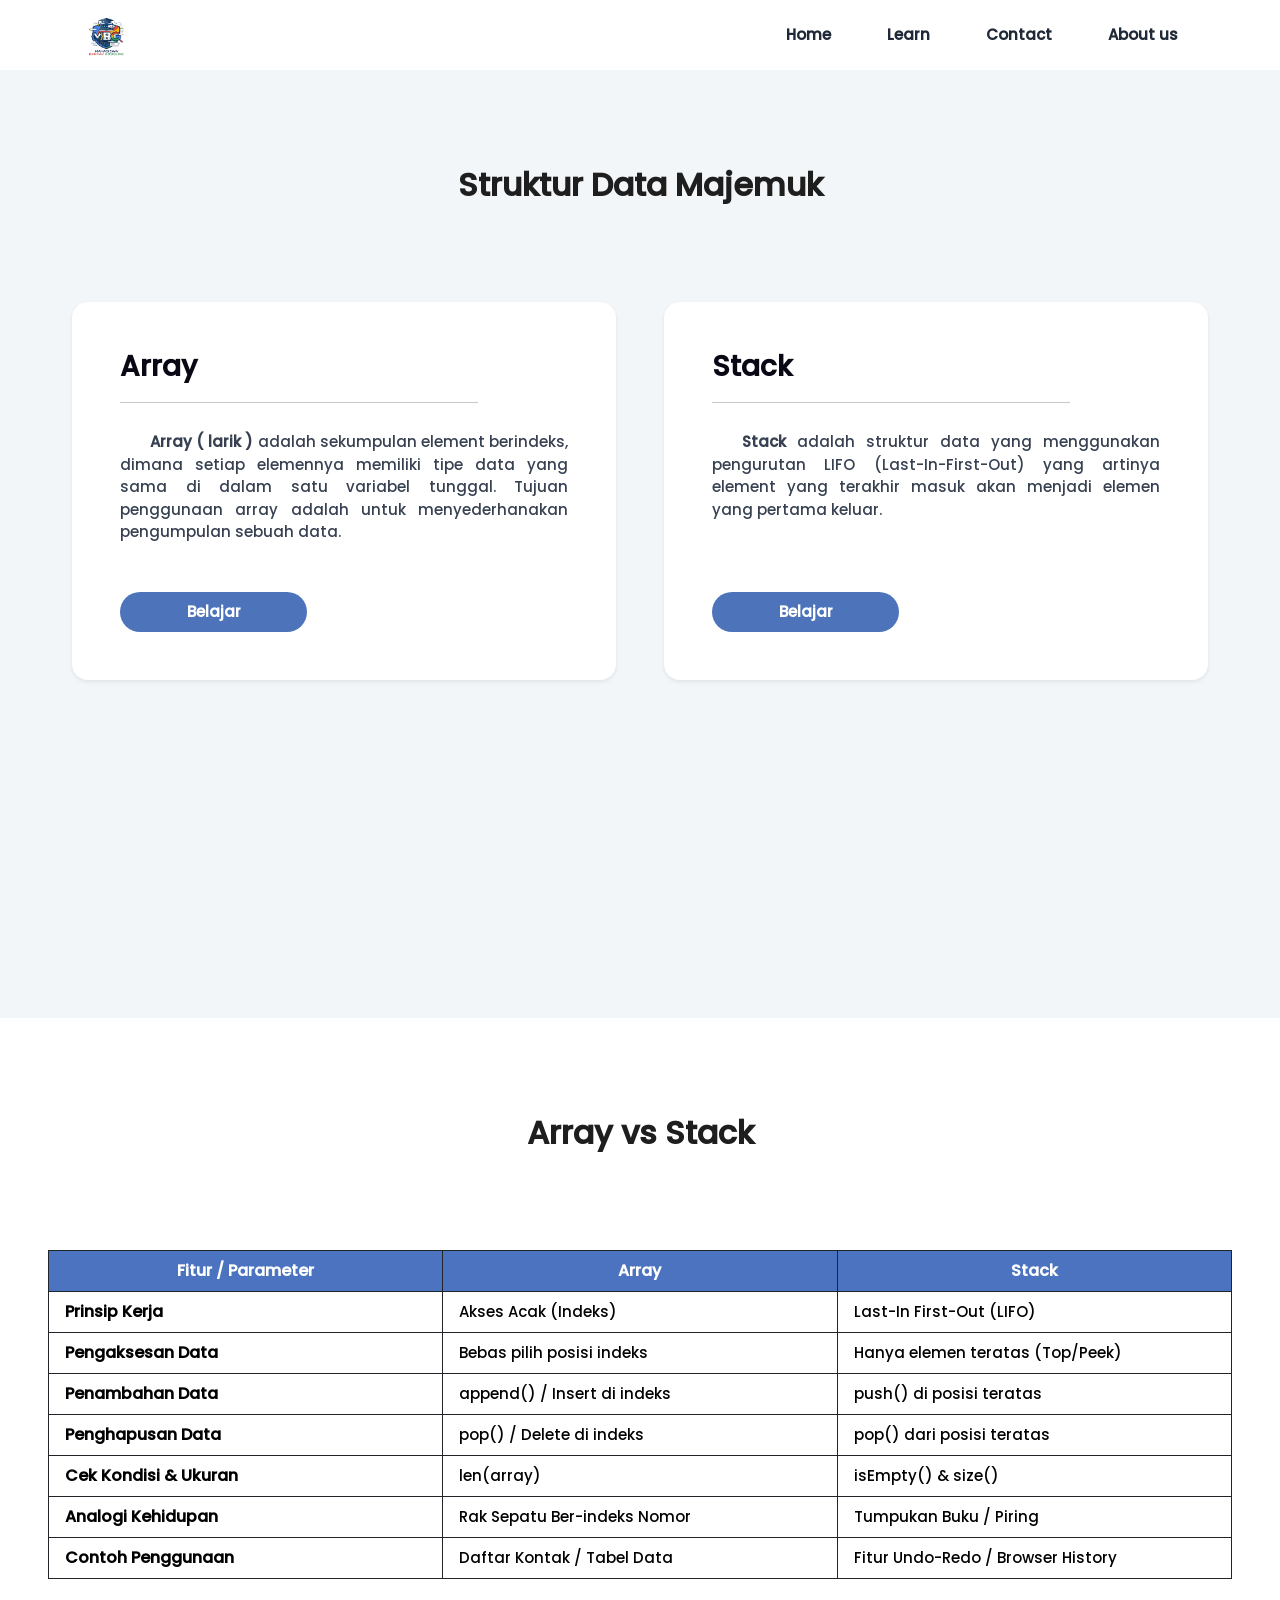
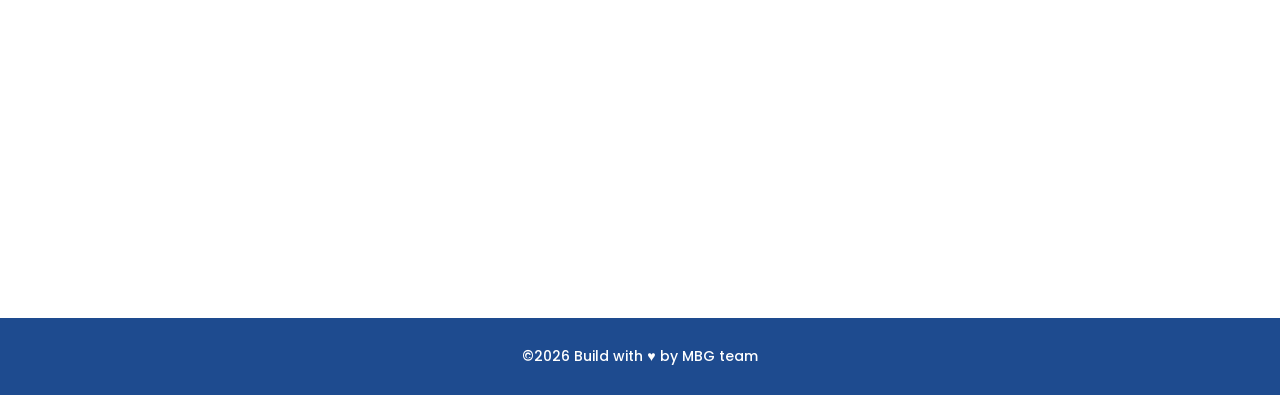
<file: learn.html>
<!doctype html>
<html lang="en">

    <head>
        <meta charset="utf-8">
        <meta name="viewport" content="width=device-width, initial-scale=1">
        <title>MBG Learn - Belajar Online Tanpa Pusing!</title>
        <link href="https://cdn.jsdelivr.net/npm/bootstrap@5.3.8/dist/css/bootstrap.min.css" rel="stylesheet"
            integrity="sha384-sRIl4kxILFvY47J16cr9ZwB07vP4J8+LH7qKQnuqkuIAvNWLzeN8tE5YBujZqJLB" crossorigin="anonymous">
        <link rel="stylesheet" href="https://cdn.jsdelivr.net/npm/bootstrap-icons@1.11.3/font/bootstrap-icons.min.css">
        <link rel="stylesheet" href="assets/css/custom.css">

    </head>

    <body>

        <!-- NAVBAR -->
        <nav class="navbar navbar-expand-lg bg-body-tertiary" style="background-color: white!important;">
            <div class="container">
                <a class="navbar-brand" href="#">
                    <img src="assets/gambar/Logo_MBG.png" alt="Bootstrap" width="50" height="44">
                </a>
                <button class="navbar-toggler" type="button" data-bs-toggle="collapse"
                    data-bs-target="#navbarSupportedContent" aria-controls="navbarSupportedContent" aria-expanded="false"
                    aria-label="Toggle navigation">
                    <span class="navbar-toggler-icon"></span>
                </button>
                <div class="collapse navbar-collapse" id="navbarSupportedContent">
                    <ul class="navbar-nav gap-3 ms-auto mb-2 mb-lg-0">
                        <li class="nav-item">
                            <a class="nav-link" aria-current="page" href="index.html#home">Home</a>
                        </li>
                        <li class="nav-item">
                            <a class="nav-link" aria-current="page" href="learn.html">Learn</a>
                        </li>
                        <li class="nav-item">
                            <a class="nav-link" aria-current="page" href="index.html#kontak">Contact</a>
                        </li>
                        <li class="nav-item">
                            <a class="nav-link" aria-current="page" href="index.html#about">About us</a>
                        </li>
                    </ul>
                </div>
            </div>
        </nav>

        <!-- KONTEK -->
        <main>

            <!-- BAGIAN 1: INTRO -->
            <div id="learn" class="learn-intro mt-5 pt-5">

                <h2 class="text-center text-extra-bold text-dark mb-5 text-dark">Struktur Data Majemuk</h2>

                <div class="row g-5 mt-5 mx-md-2 mx-lg-5 mx-1 mb-5 mb-md-0">
                    <!-- Kartu Array -->
                    <div class="col-md-6">
                        <div class="card border-0 shadow-sm rounded-4 p-5 h-100 bg-white">
                            <h3 class="text-extra-bold text-darker">Array</h3>
                            <hr class="my-1 opacity-25" style="width: 80%;">
                            <p class="text-gray font-15 leading-relaxed mb-5 mt-4 paragrah-learn">
                                <strong>Array ( larik )</strong> adalah sekumpulan element berindeks, dimana setiap
                                elemennya memiliki tipe data yang sama di dalam satu variabel tunggal. Tujuan penggunaan
                                array adalah untuk menyederhanakan pengumpulan sebuah data.
                            </p>
                            <div class="mt-auto">
                                <a href="belajar-array.html"
                                    class="btn btn-learn  text-white rounded-pill px-4 py-2">Belajar</a>
                            </div>
                        </div>
                    </div>

                    <!-- Kartu Stack -->
                    <div class="col-md-6">
                        <div class="card border-0 shadow-sm rounded-4 p-5 h-100 bg-white">
                            <h3 class="text-extra-bold text-darker">Stack</h3>
                            <hr class="my-1 opacity-25" style="width: 80%;">
                            <p class="text-gray font-15 leading-relaxed mb-5 mt-4 paragrah-learn">
                                <strong>Stack</strong> adalah struktur data yang menggunakan pengurutan LIFO
                                (Last-In-First-Out) yang artinya element yang terakhir masuk akan menjadi elemen yang
                                pertama keluar.
                            </p>
                            <div class="mt-auto">
                                <a href="belajar-stack.html"
                                    class="btn btn-learn text-white rounded-pill px-4 py-2">Belajar</a>
                            </div>
                        </div>
                    </div>
                </div>
            </div>

            <!-- BAGIAN 2: TABEL ARRAY VS STACK -->
            <div id="difference" class="pt-5 px-md-5 px-1">

                <h2 class="text-center text-extra-bold my-5 text-dark">Array vs Stack</h2>

                <!-- INI TABLE -->
                <div class="table-responsive">
                    <table class="table table-bordered border-dark align-middle mt-5 mb-0 bg-white"
                        style="border-width: 1.5px;">
                        <thead>
                            <tr class="text-center text-white" style="background-color: #4c73bf;">
                                <th class="py-2 px-3 fw-bold tabel-bg">Fitur / Parameter</th>
                                <th class="py-2 px-3 fw-bold tabel-bg">Array</th>
                                <th class="py-2 px-3 fw-bold tabel-bg">Stack</th>
                            </tr>
                        </thead>
                        <tbody class="text-dark">
                            <tr>
                                <td class="fw-semibold px-3">Prinsip Kerja</td>
                                <td class="px-3 text-small">Akses Acak (Indeks)</td>
                                <td class="px-3 text-small">Last-In First-Out (LIFO)</td>
                            </tr>
                            <tr>
                                <td class="fw-semibold px-3">Pengaksesan Data</td>
                                <td class="px-3 text-small">Bebas pilih posisi indeks</td>
                                <td class="px-3 text-small">Hanya elemen teratas (Top/Peek)</td>
                            </tr>
                            <tr>
                                <td class="fw-semibold px-3">Penambahan Data</td>
                                <td class="px-3 text-small">append() / Insert di indeks</td>
                                <td class="px-3 text-small">push() di posisi teratas</td>
                            </tr>
                            <tr>
                                <td class="fw-semibold px-3">Penghapusan Data</td>
                                <td class="px-3 text-small">pop() / Delete di indeks</td>
                                <td class="px-3 text-small">pop() dari posisi teratas</td>
                            </tr>
                            <tr>
                                <td class="fw-semibold px-3">Cek Kondisi & Ukuran</td>
                                <td class="px-3 text-small">len(array)</td>
                                <td class="px-3 text-small">isEmpty() & size()</td>
                            </tr>
                            <tr>
                                <td class="fw-semibold px-3">Analogi Kehidupan</td>
                                <td class="px-3 text-small">Rak Sepatu Ber-indeks Nomor</td>
                                <td class="px-3 text-small">Tumpukan Buku / Piring</td>
                            </tr>
                            <tr>
                                <td class="fw-semibold px-3">Contoh Penggunaan</td>
                                <td class="px-3 text-small">Daftar Kontak / Tabel Data</td>
                                <td class="px-3 text-small">Fitur Undo-Redo / Browser History</td>
                            </tr>
                        </tbody>
                    </table>
                </div>
            </div>


        </main>
        <!-- END KONTEN -->


        <!-- FOOTER -->
        <footer class="text-white mt-5 mt-lg-0 footer-bg text-center py-3 align-items-center d-flex justify-content-center">
            <p class="mb-0 small">©2026 Build with ♥ by MBG team</p>
        </footer>


        <script src="https://cdn.jsdelivr.net/npm/bootstrap@5.3.8/dist/js/bootstrap.bundle.min.js"
            integrity="sha384-FKyoEForCGlyvwx9Hj09JcYn3nv7wiPVlz7YYwJrWVcXK/BmnVDxM+D2scQbITxI"
            crossorigin="anonymous"></script>
    </body>

</html>
</file>
<file: assets/css/custom.css>
* {
    margin: 0;
    padding: 0;
    box-sizing: border-box;
    /* overflow-x: hidden; */
}


/* 1. Definisikan font */
@font-face {
    font-family: 'Poppins';
    src: url('../../assets/font/Poppins-Medium.ttf');
}

/* 2. Terapkan font ke elemen */
body {
    font-family: 'Poppins', sans-serif;
    background-color: #F2F6F8;
}

nav {
    position: sticky!important;
    top: 0;
    z-index: 1000!important;
}

nav li a{
    font-weight: bold!important;
    color: #1F2937!important;
    padding: 10px 20px!important;
    font-size: 15px!important;
}

nav li:hover{
    background-color: #CADEFD;
    border-radius: 10px;
}

.text-dark {
    color: #1E1E1E!important;
}

.text-darker {
    color: #090814!important;
}
.font-15 {
    font-size: 15px!important;
}

.text-gray {
    color: #374151!important;
}

.text-small {
    font-size: 15px!important;
}

.btn-submit {
    background-color: #4D74BB;
    font-size: 15px!important;
    font-weight: 600!important;
    latter-spacing: 5px!important;
    width: 147px!important;
    text-align: center!important;
}

.text-extra-bold {
    font-weight: 800!important;
    height: 40px!important;
    overflow: hidden!important;
}

.btn-submit:hover {
    background-color: #2d5296;
}

.indent {
    text-indent: 2em!important;
    text-align: justify!important;
}

#home {
    min-height: 100vh!important;
    padding: 0 45px!important;
}

#home .card-body .card-title{
    height: 40px;
    font-size: 30px!important;
    font-weight: 800!important;
    overflow: hidden;
}



#home .card-body .card-text{
    font-size: 15px!important;
    font-weight: 500!important;
    width: 85%!important;
}

#reason {
    background-color: #ffffff;
    min-height: 100vh!important;
    padding: 0 45px!important;
}

#reason h3 {
    height: 40px;
    font-size: 30px!important;
    font-weight: 800!important;
    overflow: hidden;
}

#reason p, #reason li {
    color: #374151!important;
    font-size: 20px!important;
}

#reason .content{
    margin-left: 1rem!important;
}

#kontak {
    min-height: 100vh!important;
    /* padding: 0 45px!important; */
    background-color: #F2F6F8;
}

#kontak h3 {
    height: 40px;
    font-size: 30px!important;
    font-weight: 800!important;
    overflow: hidden;
}

#kontak .form-contact  {
    background-color: #EAEAEA;
}

#kontak .form-contact input::placeholder, #kontak .form-contact textarea::placeholder {
    font-size: 15px!important;
    color: rgba(95, 95, 95, 0.5)!important;
}

#kontak .form-contact input, #kontak .form-contact textarea {
    background-color: #ffffff;
    border: none;
    border-radius: 0;
    box-shadow: none;
    font-size: 15px!important;
    color: #5F5F5F!important;
}

#about {
    min-height: 100vh!important;
    padding: 0 45px!important;
    background-color: #F2F6F8;
}

#about h2 {
    font-size: 30px!important;
    color: #1E1E1E!important;
}

#about .title-team{  
    padding-top: 5rem!important;
}

#about .anggota-tim img{
    max-width: 253px!important;
    max-height: 253px!important;
}

#about .anggota-tim .identitas{
    font-size: 12px!important;
    font-weight: 500!important;
}




/* PAGE LEARN */
#learn {
    min-height: 100vh!important;
    background-color: #F2F6F8;
}

#learn .paragrah-learn {
    max-width: 563px!important;
    text-indent: 2em;
    text-align: justify;
}

#learn .btn-learn {
    background-color: #4D74BB;
    font-size: 15px!important;
    font-weight: 600!important;
    line-height: auto!important;
    width: 187px!important;
    text-align: center!important;
}

#learn .btn-learn:hover {
    background-color: #2f487b;
}

#difference {
    min-height: 100vh!important;
    background-color: #fff;
}

#array-list h1, #stack-list h1 {
    min-height: 70px!important;
}



.btn-start-now {
    font-size: 15px!important;
    font-weight: 600!important;
}


.kontak-title{
    text-align: center;
}

.tabel-bg{
    color:white !important;
    width: 30% !important; 
    background-color: #4c73bf !important;
}

.btn-warna{
    background-color: #4c73bf;
}

.btn-warna:hover{
    background-color: #2f487b;
}

footer {
    min-height: 77px;
}

.footer-bg{
    background-color: #1e4b8f;
}
</file>
